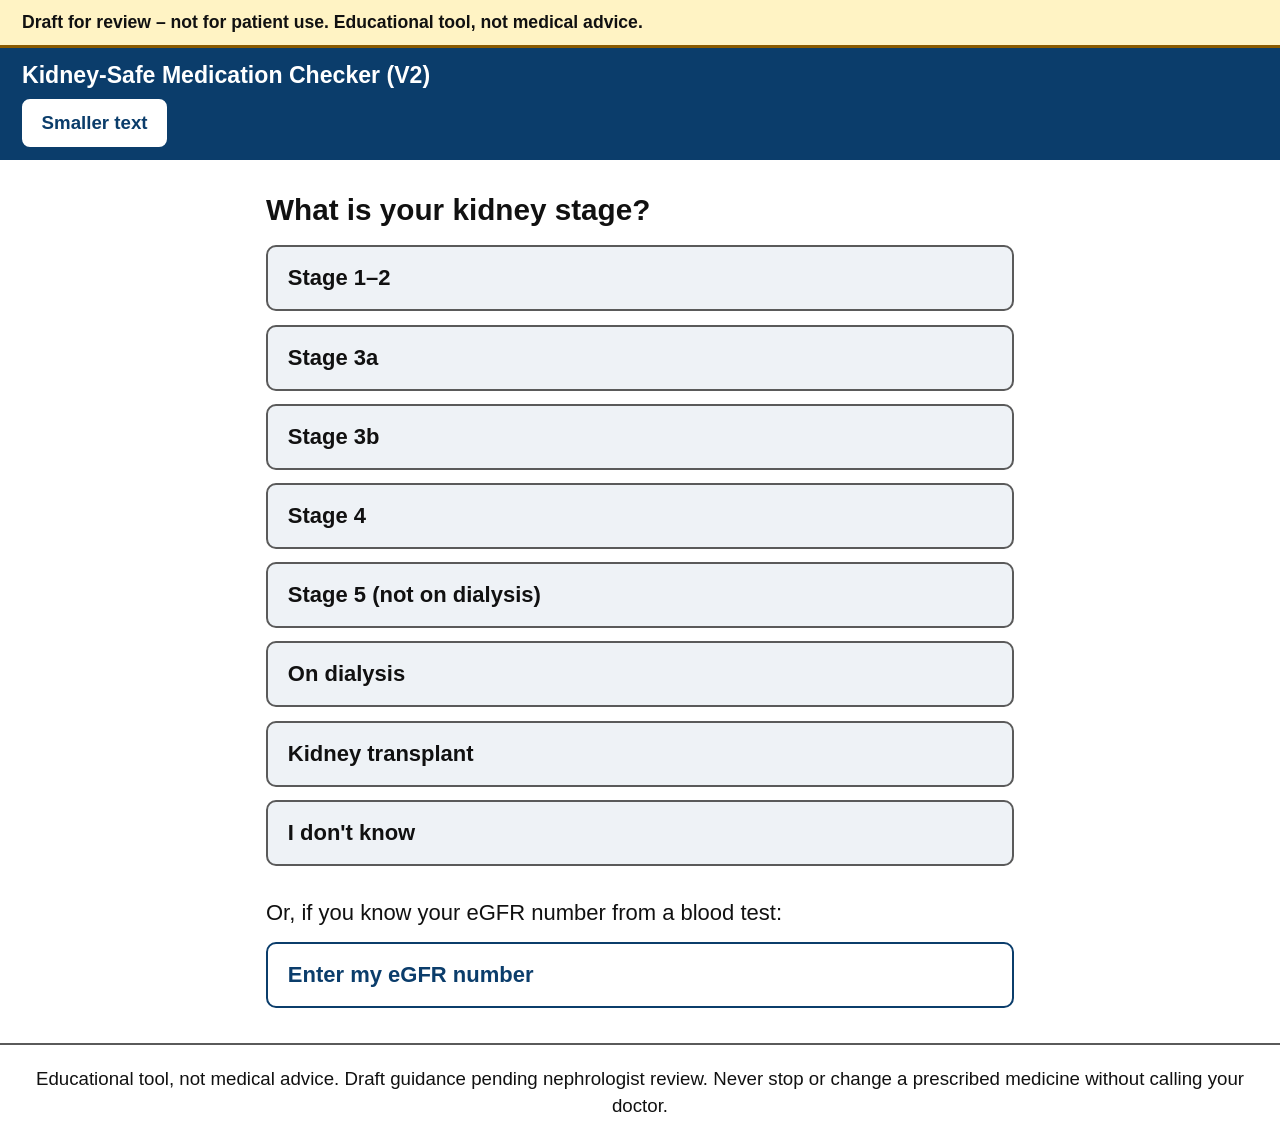
<file: index.html>
<!doctype html>
<html lang="en">
<head>
  <meta charset="utf-8">
  <meta name="robots" content="noindex">
  <meta name="viewport" content="width=device-width, initial-scale=1">
  <title>Kidney-Safe Medication Checker (V2)</title>
  <link rel="icon" href="data:,">
  <link rel="stylesheet" href="css/style.css?v=20e5b8c4e2">
</head>
<body>
  <div class="draft-banner" role="note">Draft for review – not for patient use. Educational tool, not medical advice.</div>
  <header class="site-header">
    <h1>Kidney-Safe Medication Checker (V2)</h1>
    <button type="button" id="text-size" class="text-size no-print">Smaller text</button>
  </header>
  <main id="app"><p>Loading…</p></main>
  <footer class="site-footer">Educational tool, not medical advice. Draft guidance pending nephrologist review. Never stop or change a prescribed medicine without calling your doctor.</footer>
  <script>
    // If the page can't finish starting (an old copy kept by the browser, a blocked file, a script error),
    // say so instead of showing "Loading…" forever.
    (function () {
      function stuck() {
        var main = document.getElementById("app");
        if (!main || main.getAttribute("data-loaded") === "yes") return;
        main.innerHTML = '<p class="error">Sorry, this page did not finish loading. Please press Reload. ' +
          'If it still does not work, ask the person who gave you this link.</p>';
      }
      window.addEventListener("error", function () { setTimeout(stuck, 300); }, true);
      setTimeout(stuck, 10000);
    })();
  </script>
  <script src="js/text.js?v=b667a2ba8d"></script>
  <script src="js/engine.js?v=18e0c38dc8"></script>
  <script src="js/app.js?v=7245a34c20"></script>
</body>
</html>
</file>
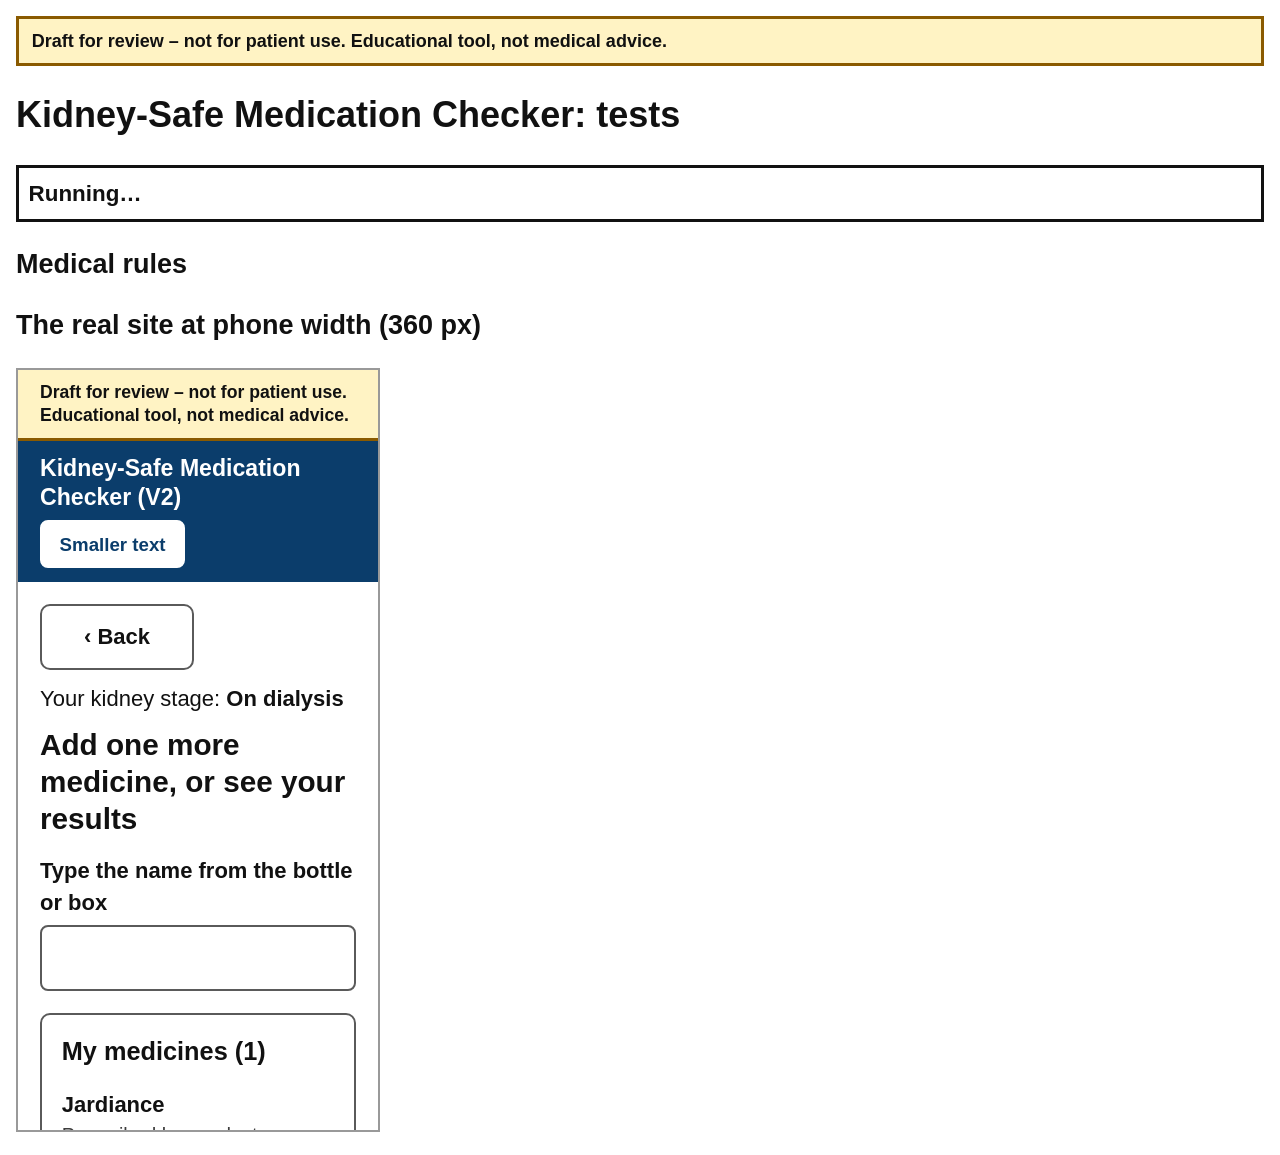
<file: tests.html>
<!doctype html>
<html lang="en">
<head>
  <meta charset="utf-8">
  <meta name="robots" content="noindex">
  <meta name="viewport" content="width=device-width, initial-scale=1">
  <title>Checker tests</title>
  <style>
    body { font: 18px/1.4 -apple-system, Helvetica, Arial, sans-serif; margin: 1rem; color: #111; }
    #summary { font-size: 1.4rem; font-weight: 700; padding: .6rem; border: 3px solid; }
    .pass { color: #0a5c33; } .fail { color: #9b0f1c; font-weight: 700; }
    li { margin: .35rem 0; }
    h2 { margin-top: 1.5rem; }
    .draft-banner { background: #fff3c4; color: #111; border: 3px solid #8a5a00; padding: .6rem .8rem; font-weight: 700; margin: 0 0 1rem; }
    iframe { width: 360px; height: 760px; border: 2px solid #999; }
  </style>
</head>
<body>
  <div class="draft-banner" role="note">Draft for review – not for patient use. Educational tool, not medical advice.</div>
  <h1>Kidney-Safe Medication Checker: tests</h1>
  <div id="summary">Running…</div>
  <h2>Medical rules</h2>
  <ul id="list"></ul>
  <h2>The real site at phone width (360 px)</h2>
  <ul id="ui-list"></ul>
  <div id="ui-area"></div>
  <script src="js/text.js?v=b667a2ba8d"></script>
  <script src="js/engine.js?v=18e0c38dc8"></script>
  <script>
  var T = window.KMC_TEXT;
  function expect(actual, wanted) {
    return actual === wanted ? null : 'got "' + actual + '", wanted "' + wanted + '"';
  }
  function all() {
    return Array.prototype.slice.call(arguments).filter(Boolean)[0] || null;
  }
  fetch("data/table.json", { cache: "no-cache" }).then(function (r) { return r.json(); }).then(function (table) {
    var LABEL = { avoid: "Not recommended", ask: "Consult your doctor", ok: "No change needed",
                  dose: "Dose may need adjusting – check with your clinician", na: "This cannot be assessed" };
    var SAFETY = "do not stop or change it on your own";
    var ALL_STAGES = ["G1-2", "G3a", "G3b", "G4", "G5", "Dialysis"];
    var results = [];

    function ctx(stage, egfr, unknown) {
      return { stage: stage, egfr: egfr === undefined ? null : egfr, egfrUnknown: !!unknown };
    }
    // Finds medicines through the real search, the way a patient would.
    function add(query, source, answer) {
      var hit = Engine.search(table, query)[0] || Engine.typedItem(query);
      return Object.assign({}, hit, { source: source, answer: answer });
    }
    function check(name, fn) {
      var problem;
      try { problem = fn(); } catch (e) { problem = "crashed: " + e.message; }
      results.push({ name: name, problem: problem });
    }
    function alertIds(items) {
      return Engine.doubleUps(table, items).map(function (a) { return a.id; }).join(",");
    }
    function headline(query, source, c, answer) {
      return Engine.evaluate(table, c, add(query, source, answer)).headline;
    }
    function codeAt(query, source, stage, answer) {
      return Engine.evaluate(table, ctx(stage), add(query, source, answer)).code;
    }
    // Checks results for every stage in order: 1–2, 3a, 3b, 4, 5, Dialysis.
    function stagesAre(query, source, wanted, answer) {
      var got = ALL_STAGES.map(function (s) { return codeAt(query, source, s, answer); }).join(" ");
      return expect(got, wanted.join(" "));
    }
    function headingOf(items, id) {
      var alert = Engine.doubleUps(table, items).filter(function (a) { return a.id === id; })[0];
      return alert ? alert.heading : "(no alert)";
    }
    function suggestions(text) {
      return Engine.suggest(table, text).map(function (s) { return s.title; });
    }
    function titles(text) {
      return Engine.search(table, text).map(function (h) { return h.title; });
    }

    /* The cases from the project brief (V0), updated where Dr. Pramod changed a rule */
    check("Ibuprofen, bought myself, stage 3b → Not recommended", function () {
      var r = Engine.evaluate(table, ctx("G3b"), add("Ibuprofen", "bought"));
      return all(expect(r.headline, LABEL.avoid), r.safety && "should not show the prescribed message");
    });
    check("Ibuprofen, prescribed, stage 3b → Dose check + prescribed safety message", function () {
      var r = Engine.evaluate(table, ctx("G3b"), add("Ibuprofen", "prescribed"));
      return all(expect(r.headline, LABEL.dose), (r.safety || "").indexOf(SAFETY) < 0 && "safety message missing");
    });
    check("CHANGED (plain language): Advil PM, bought myself, stage 3a → Consult doctor + alert “It has ibuprofen”", function () {
      var r = Engine.evaluate(table, ctx("G3a"), add("Advil PM", "bought"));
      return all(expect(r.headline, LABEL.ask), (r.alert || "").indexOf("It has ibuprofen") < 0 && "alert missing");
    });
    check("Advil + Aleve PM together → double-up NSAID alert", function () {
      return expect(alertIds([add("Advil", "bought"), add("Aleve PM", "bought")]), "D01");
    });
    check("Metformin, prescribed, stage 4 → Not recommended", function () {
      return expect(headline("Metformin", "prescribed", ctx("G4")), LABEL.avoid);
    });
    check("SGLT2 inhibitor, stage 4, eGFR 28 → No change", function () {
      return expect(headline("SGLT2", "prescribed", ctx("G4", 28)), LABEL.ok);
    });
    check("CHANGED (v1): SGLT2 inhibitor, stage 4, eGFR 20 → Consult doctor (was Not recommended)", function () {
      return expect(headline("SGLT2", "prescribed", ctx("G4", 20)), LABEL.ask);
    });
    check("SGLT2 inhibitor, stage 4, eGFR unknown → Consult doctor", function () {
      return expect(headline("SGLT2", "prescribed", ctx("G4", null, true)), LABEL.ask);
    });
    check("CHANGED (v2): Every medicine and product except trimethoprim-sulfamethoxazole, Kidney transplant → This cannot be assessed", function () {
      var names = table.families.map(function (f) { return f.label; }).filter(function (n) { return n !== "Trimethoprim-sulfamethoxazole"; })
        .concat(table.combinations.map(function (c) { return c.product; }));
      var bad = names.filter(function (n) {
        return ["prescribed", "bought"].some(function (s) {
          return ["yes", "no", "unsure"].some(function (answer) {
            return Engine.evaluate(table, ctx("Transplant"), add(n, s, answer)).headline.indexOf(LABEL.na) !== 0;
          });
        });
      });
      return bad.length ? "wrong for: " + bad.join(", ") : null;
    });
    check("“Zzzmadeup” → This cannot be assessed, not on our list", function () {
      var r = Engine.evaluate(table, ctx("G3a"), add("Zzzmadeup", "bought"));
      return all(expect(r.headline, LABEL.na), expect(r.notes[0], "Not on our list yet. Ask your pharmacist or doctor."));
    });

    /* Extra checks for easy-to-miss rules */
    check("eGFR number sets the stage at each boundary", function () {
      var pairs = [[60, "G1-2"], [59.5, "G3a"], [45, "G3a"], [44, "G3b"], [30, "G3b"], [29, "G4"], [15, "G4"], [14, "G5"]];
      var bad = pairs.filter(function (p) { return Engine.stageFromEgfr(p[0]) !== p[1]; });
      return bad.length ? "wrong for eGFR " + bad.map(function (p) { return p[0]; }).join(", ") : null;
    });
    check("CHANGED (v1): SGLT2 at exactly eGFR 25 → No change; 24.9 → Consult doctor", function () {
      return all(expect(headline("SGLT2", "prescribed", ctx("G4", 25)), LABEL.ok),
                 expect(headline("SGLT2", "prescribed", ctx("G4", 24.9)), LABEL.ask));
    });
    check("eGFR follow-up appears only when a result depends on it", function () {
      var m = [add("Jardiance", "prescribed")];
      var o = [add("Metformin", "prescribed")];
      if (!Engine.needsEgfr(table, ctx("G4"), m)) return "should ask at stage 4";
      if (Engine.needsEgfr(table, ctx("G4", 28), m)) return "should not ask when eGFR is known";
      if (Engine.needsEgfr(table, ctx("G4", null, true), m)) return "should not ask after I don't know";
      if (Engine.needsEgfr(table, ctx("G3a"), m)) return "should not ask at stage 3a for SGLT2";
      if (Engine.needsEgfr(table, ctx("G4"), o)) return "should not ask for metformin";
      return null;
    });
    check("“Thinking about taking it” uses the store-bought row", function () {
      return expect(headline("Ibuprofen", "considering", ctx("G3b")), LABEL.avoid);
    });
    check("Prescribed-only medicine bought by the patient still gets its row, no safety message", function () {
      var r = Engine.evaluate(table, ctx("G3a"), add("Gabapentin", "bought"));
      return all(expect(r.headline, LABEL.dose), r.safety && "should not show the prescribed message");
    });
    check("CHANGED (v2): Low-dose aspirin: doctor recommended → No change; self-started → now also No change (was Consult doctor)", function () {
      return all(expect(headline("Baby aspirin", "prescribed", ctx("G4")), LABEL.ok),
                 expect(headline("Baby aspirin", "bought", ctx("G4")), LABEL.ok));
    });
    check("High-dose aspirin marked prescribed does NOT fall through to the low-dose rule", function () {
      return expect(headline("Aspirin – high dose", "prescribed", ctx("G4")), LABEL.avoid);
    });
    check("CHANGED (v1): Vitamin D prescribed → No change; bought at stage 3b → Consult doctor (was Not recommended)", function () {
      return all(expect(headline("Vitamin D", "prescribed", ctx("G3b")), LABEL.ok),
                 expect(headline("Vitamin D", "bought", ctx("G3b")), LABEL.ask));
    });
    check("CHANGED (v1): Stage unknown uses its column: ibuprofen Consult; acetaminophen No change; meperidine now Consult", function () {
      return all(expect(headline("Ibuprofen", "bought", ctx("Unknown")), LABEL.ask),
                 expect(headline("Acetaminophen", "bought", ctx("Unknown")), LABEL.ok),
                 expect(headline("Meperidine", "prescribed", ctx("Unknown")), LABEL.ask));
    });
    check("Excedrin at 3a: strictest ingredient wins, acetaminophen's “safest” note is not shown", function () {
      var r = Engine.evaluate(table, ctx("G3a"), add("Excedrin", "bought"));
      return all(expect(r.item.title, "Excedrin Extra Strength"), expect(r.headline, LABEL.ask),
                 r.notes.join(" ").indexOf("safest") >= 0 && "misleading note shown");
    });
    check("CHANGED (v1): Advil Cold & Sinus at 3b → Not recommended, with only the ibuprofen note (pseudoephedrine is now Consult doctor there)", function () {
      var r = Engine.evaluate(table, ctx("G3b"), add("Advil Cold & Sinus", "bought"));
      return all(expect(r.headline, LABEL.avoid), r.notes.length !== 1 && "expected 1 note, got " + r.notes.length,
                 /Ibuprofen/.test(r.notes[0]) ? null : "wrong note");
    });
    check("A product whose ingredients tie shows every ingredient's note (Advil Dual Action, kidney transplant)", function () {
      return expect(Engine.evaluate(table, ctx("Transplant"), add("Advil Dual Action", "bought")).notes.length, 2);
    });
    check("Tylenol + Percocet → double-up acetaminophen alert", function () {
      return expect(alertIds([add("Tylenol", "bought"), add("Percocet", "prescribed")]), "D02");
    });
    check("Oxycodone without the Percocet name does not count as acetaminophen", function () {
      return expect(alertIds([add("Tylenol", "bought"), add("Oxycodone", "prescribed")]), "");
    });
    check("Advil Dual Action + Excedrin → both alerts", function () {
      return expect(alertIds([add("Advil Dual Action", "bought"), add("Excedrin", "bought")]), "D01,D02");
    });
    check("One NSAID alone → no double-up alert", function () {
      return expect(alertIds([add("Advil", "bought")]), "");
    });
    check("Prescribed low-dose aspirin + one NSAID counts (workbook: “Currently it does”)", function () {
      return expect(alertIds([add("Baby aspirin", "prescribed"), add("Advil", "bought")]), "D01");
    });
    check("“Acacin” finds Anacin (Decision 2)", function () {
      return expect(add("Acacin", "bought").title, "Anacin");
    });
    check("CHANGED (v1): “multivitamin” now finds the three vitamin supplement rows, none called high dose", function () {
      var found = titles("multivitamin").length;
      var bad = Engine.search(table, "multivitamin").filter(function (h) { return /high dose/i.test(h.title + h.detail); });
      return all(expect(found, 3), bad.length && "a result still says high dose");
    });
    check("Paired rows show as one search result", function () {
      var hits = Engine.search(table, "ibuprofen").filter(function (h) { return h.kind === "med"; });
      return expect(hits.length, 1);
    });
    check("Prescribed medicine that cannot be assessed still shows the safety message", function () {
      var r = Engine.evaluate(table, ctx("G3a"), add("Zzzmadeup", "prescribed"));
      return (r.safety || "").indexOf(SAFETY) < 0 ? "safety message missing" : null;
    });
    check("Prescribed medicine with No change has no safety message", function () {
      return Engine.evaluate(table, ctx("G3a"), add("Acetaminophen", "prescribed")).safety ? "should be none" : null;
    });
    check("Every row gives a real result at every stage for every answer", function () {
      var ctxs = ["G1-2", "G3a", "G3b", "G4", "G5", "Dialysis", "Transplant", "Unknown"];
      var problems = 0;
      table.families.forEach(function (f) {
        ctxs.forEach(function (s) {
          ["prescribed", "bought", "considering"].forEach(function (src) {
            var r = Engine.evaluate(table, ctx(s), { kind: "med", key: f.key, title: f.label, aliasContains: [], source: src });
            if (!r.headline || r.code === "EGFR") problems++;
          });
        });
      });
      table.combinations.forEach(function (c) {
        ctxs.forEach(function (s) {
          var r = Engine.evaluate(table, ctx(s), { kind: "combo", key: c.id, title: c.product, aliasContains: [], source: "bought" });
          if (!r.headline || r.code === "EGFR") problems++;
        });
      });
      return problems ? problems + " combinations had no result" : null;
    });

    /* Dose field, double-up headings, misspellings (earlier fixes) */
    check("Dose field has the new label", function () {
      return expect(Engine.DOSE_LABEL, "Dose (optional – shown on your printout for your doctor; it does not change the result)");
    });
    check("Dose and its unit stay exactly as typed", function () {
      var item = Object.assign(add("Ibuprofen", "bought"), { dose: "200 MG twice a day" });
      return expect(Engine.evaluate(table, ctx("G3b"), item).item.dose, "200 MG twice a day");
    });
    check("Dose does not change the result", function () {
      var plain = Engine.evaluate(table, ctx("G3a"), add("Ibuprofen", "bought"));
      var dosed = Engine.evaluate(table, ctx("G3a"), Object.assign(add("Ibuprofen", "bought"), { dose: "9999 mg" }));
      return expect(dosed.code, plain.code);
    });
    check("Heading: Advil PM + Aleve: both contain an NSAID", function () {
      return expect(headingOf([add("Advil PM", "bought"), add("Aleve", "bought")], "D01"), "Advil PM + Aleve: both contain an NSAID");
    });
    check("Heading: Tylenol + Percocet: both contain acetaminophen", function () {
      return expect(headingOf([add("Tylenol", "bought"), add("Percocet", "prescribed")], "D02"), "Tylenol + Percocet: both contain acetaminophen");
    });
    check("Heading names aspirin when aspirin is all they share", function () {
      return expect(headingOf([add("Anacin", "bought"), add("BC Powder", "bought")], "D01"), "Anacin + BC Powder: both contain aspirin");
    });
    check("Heading for an NSAID plus aspirin uses the full wording", function () {
      return expect(headingOf([add("Advil", "bought"), add("Baby aspirin", "prescribed")], "D01"), "Advil + Baby aspirin: both contain an NSAID or aspirin");
    });
    check("Heading says “all” for three items", function () {
      return expect(headingOf([add("Advil", "bought"), add("Aleve", "bought"), add("Meloxicam", "prescribed")], "D01"), "Advil + Aleve + Meloxicam: all contain an NSAID");
    });
    check("Heading leaves out items that did not trigger the alert", function () {
      return expect(headingOf([add("Advil", "bought"), add("Metformin", "prescribed"), add("Aleve", "bought")], "D01"), "Advil + Aleve: both contain an NSAID");
    });
    check("Products in both alerts get the right heading for each", function () {
      var items = [add("Advil Dual Action", "bought"), add("Excedrin", "bought")];
      return all(expect(headingOf(items, "D01"), "Advil Dual Action + Excedrin Extra Strength: both contain an NSAID or aspirin"),
                 expect(headingOf(items, "D02"), "Advil Dual Action + Excedrin Extra Strength: both contain acetaminophen"));
    });
    check("“Ibuprophen” suggests Ibuprofen", function () {
      return expect(suggestions("Ibuprophen")[0], "Ibuprofen");
    });
    check("Other common misspellings find the right medicine", function () {
      var cases = [["Tylanol", "Tylenol"], ["acetominophen", "Acetaminophen"], ["metforman", "Metformin"],
                   ["gabapenten", "Gabapentin"], ["Advil PN", "Advil PM"], ["exedrin", "Excedrin Extra Strength"]];
      var bad = cases.filter(function (c) { return suggestions(c[0]).indexOf(c[1]) < 0; });
      return bad.length ? "missed: " + bad.map(function (c) { return c[0] + " → " + suggestions(c[0]); }).join("; ") : null;
    });
    check("“Asprin” offers both aspirin rules so the patient chooses", function () {
      var s = suggestions("Asprin");
      return s.length === 2 ? null : "got: " + s.join(", ");
    });
    check("Never more than 3 suggestions", function () {
      var over = ["vitamen", "tylanol", "asprin", "magnesum", "advill pm"].filter(function (t) { return suggestions(t).length > 3; });
      return over.length ? "too many for: " + over.join(", ") : null;
    });
    check("A misspelling is never auto-substituted", function () {
      var r = Engine.evaluate(table, ctx("G3b"), add("Ibuprophen", "bought"));
      return all(Engine.search(table, "Ibuprophen").length && "search should find nothing",
                 Engine.exactMatch(table, "Ibuprophen") && "exactMatch should find nothing",
                 expect(r.code, "NA"));
    });
    check("Declining keeps the “cannot be assessed” result", function () {
      var r = Engine.evaluate(table, ctx("G3b"), Object.assign(Engine.typedItem("Ibuprophen"), { source: "bought" }));
      return all(expect(r.headline, LABEL.na), expect(r.notes[0], "Not on our list yet. Ask your pharmacist or doctor."),
                 expect(r.item.title, "Ibuprophen"));
    });
    check("Tapping a suggestion gives that medicine's real result", function () {
      var item = Object.assign({}, Engine.suggest(table, "Ibuprophen")[0], { source: "bought" });
      return expect(Engine.evaluate(table, ctx("G3b"), item).headline, LABEL.avoid);
    });
    check("A tapped suggestion still counts toward double-up alerts", function () {
      var percocet = Object.assign({}, Engine.suggest(table, "Percoset")[0], { source: "prescribed" });
      return expect(alertIds([add("Tylenol", "bought"), percocet]), "D02");
    });
    check("Correct names and partial typing get no suggestions", function () {
      var extra = ["Ibuprofen", "Advil PM", "Ibupr", "metf"].filter(function (t) { return suggestions(t).length; });
      return extra.length ? "suggested for: " + extra.join(", ") : null;
    });
    check("Nonsense, very short text and “multivitamin” get no suggestions", function () {
      var extra = ["Zzzmadeup", "xq", "abc", "multivitamin"].filter(function (t) { return suggestions(t).length; });
      return extra.length ? "suggested for: " + extra.map(function (t) { return t + " → " + suggestions(t); }).join("; ") : null;
    });
    check("Real medicines that sound similar are not suggested", function () {
      var extra = ["Detrol", "Celexa", "Trazodone", "Cerebyx", "Clonidine", "Fluoxetine"].filter(function (t) { return suggestions(t).length; });
      return extra.length ? "suggested for: " + extra.map(function (t) { return t + " → " + suggestions(t); }).join("; ") : null;
    });

    /* v1: Dr. Pramod's review decisions, Nov 2026 */
    check("v1 M07 Diclofenac gel → No change at every stage (and stage unknown)", function () {
      return all(stagesAre("Diclofenac gel", "bought", ["OK", "OK", "OK", "OK", "OK", "OK"]),
                 expect(codeAt("Diclofenac gel", "bought", "Unknown"), "OK"));
    });
    check("v1 M17 Pseudoephedrine → No change at 1–3a, Consult doctor at 3b and below", function () {
      return stagesAre("Pseudoephedrine", "bought", ["OK", "OK", "ASK", "ASK", "ASK", "ASK"]);
    });
    check("CHANGED (plain language): v1 M17 Pseudoephedrine note keeps Dr. Pramod's meaning in simpler words", function () {
      return expect(Engine.evaluate(table, ctx("G3b"), add("Pseudoephedrine", "bought")).notes[0],
        "Usually fine with mild kidney disease. If your kidneys work less well, high doses taken for a long time can cause confusion. Some Sudafed products (Sudafed PE) have phenylephrine, which can raise blood pressure. Ask your doctor first if you have high blood pressure.");
    });
    check("v1 NEW Phenylephrine: “Sudafed PE” finds it, same stages as pseudoephedrine, blood pressure warning", function () {
      var r = Engine.evaluate(table, ctx("G3b"), add("Sudafed PE", "bought"));
      return all(expect(r.checkedAs, "Phenylephrine"), stagesAre("Sudafed PE", "bought", ["OK", "OK", "ASK", "ASK", "ASK", "ASK"]),
                 /blood pressure/.test(r.notes.join(" ")) ? null : "no blood pressure warning");
    });
    check("v1 “Sudafed” lists both pseudoephedrine and phenylephrine", function () {
      var t = Engine.search(table, "Sudafed").map(function (h) { return h.detail; }).join(" | ");
      return /Pseudoephedrine/.test(t) && /Phenylephrine/.test(t) ? null : "got: " + t;
    });
    check("v1 Vitamins renamed to “Vitamin C/D/A supplements”", function () {
      var names = ["M18", "M19", "M21"].map(function (id) { return table.medicines[id].name; }).join(" | ");
      return expect(names, "Vitamin C supplements | Vitamin D supplements (not prescribed) | Vitamin A supplements");
    });
    check("v1 Vitamin C, D (not prescribed), A → No change at 1–3a, Consult doctor at 3b and below", function () {
      return all(stagesAre("Vitamin C supplements", "bought", ["OK", "OK", "ASK", "ASK", "ASK", "ASK"]),
                 stagesAre("Vitamin D", "bought", ["OK", "OK", "ASK", "ASK", "ASK", "ASK"]),
                 stagesAre("Vitamin A supplements", "bought", ["OK", "OK", "ASK", "ASK", "ASK", "ASK"]));
    });
    check("CHANGED (v2): Vitamin A note: simplified note when No change (3a); Dr. Pramod's high-dose note when Consult doctor (3b)", function () {
      return all(expect(Engine.evaluate(table, ctx("G3a"), add("Vitamin A supplements", "bought")).notes[0],
        "A daily multivitamin is usually fine. If your kidneys are weak, ask your doctor before you take extra vitamin A. High doses can build up."),
                 expect(Engine.evaluate(table, ctx("G3b"), add("Vitamin A supplements", "bought")).notes[0],
        "High dose may be unsafe. Ask your doctor for dose guidance."));
    });
    check("v1 Prescribed vitamin D stays No change at every stage", function () {
      return stagesAre("Vitamin D", "prescribed", ["OK", "OK", "OK", "OK", "OK", "OK"]);
    });
    check("v1 M24 Oxycodone results unchanged: No change at 1–2, Dose check 3a through dialysis", function () {
      return stagesAre("Oxycodone", "prescribed", ["OK", "DOSE", "DOSE", "DOSE", "DOSE", "DOSE"]);
    });
    check("v1 M26 Meperidine and M27 Codeine → No change at 1–2, Not recommended 3a through dialysis", function () {
      return all(stagesAre("Meperidine", "prescribed", ["OK", "AVOID", "AVOID", "AVOID", "AVOID", "AVOID"]),
                 stagesAre("Codeine", "prescribed", ["OK", "AVOID", "AVOID", "AVOID", "AVOID", "AVOID"]));
    });
    check("v1 M29 Baclofen → No change 1–2, Dose check 3a–4, Not recommended 5 and dialysis", function () {
      return stagesAre("Baclofen", "prescribed", ["OK", "DOSE", "DOSE", "DOSE", "AVOID", "AVOID"]);
    });
    check("v1 M29 Baclofen source no longer claims “~CrCl 80”", function () {
      return /CrCl 80/.test(JSON.stringify(table.medicines.M29)) ? "still mentions CrCl 80" : null;
    });
    check("v1 M34 Nitrofurantoin at 3a: eGFR 50 → No change, 49 → Not recommended, don't know → Consult", function () {
      return all(expect(headline("Nitrofurantoin", "prescribed", ctx("G3a", 50)), LABEL.ok),
                 expect(headline("Nitrofurantoin", "prescribed", ctx("G3a", 49)), LABEL.avoid),
                 expect(headline("Nitrofurantoin", "prescribed", ctx("G3a", null, true)), LABEL.ask));
    });
    check("v1 M34 Nitrofurantoin: 1–2 No change, 3b through dialysis Not recommended, asks eGFR only at 3a", function () {
      var n = [add("Nitrofurantoin", "prescribed")];
      return all(expect(codeAt("Nitrofurantoin", "prescribed", "G1-2"), "OK"),
                 ["G3b", "G4", "G5", "Dialysis"].map(function (s) { return expect(codeAt("Nitrofurantoin", "prescribed", s), "AVOID"); })
                   .filter(Boolean)[0] || null,
                 Engine.needsEgfr(table, ctx("G3a"), n) ? null : "should ask at 3a",
                 Engine.needsEgfr(table, ctx("G3b"), n) ? "should not ask at 3b" : null);
    });
    check("v1 Decision 7: “On dialysis” never asks for eGFR (data and app)", function () {
      var dataBad = Object.keys(table.medicines).filter(function (id) { return table.medicines[id].stages.Dialysis === "EGFR"; });
      var everything = table.families.map(function (f) { return { kind: "med", key: f.key, title: f.label, source: "prescribed", aliasContains: [] }; });
      // Even if a future table marked dialysis "Needs eGFR", the app must still not ask.
      var trap = JSON.parse(JSON.stringify(table));
      Object.keys(trap.medicines).forEach(function (id) { trap.medicines[id].stages.Dialysis = "EGFR"; trap.medicines[id].egfr_followup = { threshold: 25, at_or_above: "OK", below: "ASK", unknown: "ASK" }; });
      return all(dataBad.length && "dialysis marked Needs eGFR for " + dataBad.join(","),
                 Engine.needsEgfr(table, ctx("Dialysis"), everything) && "asked on dialysis",
                 Engine.needsEgfr(trap, ctx("Dialysis"), everything) && "asked on dialysis when the table says Needs eGFR");
    });
    check("v1 M36 Metformin prescribed unchanged (3b Dose check, 4 Not recommended)", function () {
      return stagesAre("Metformin", "prescribed", ["OK", "OK", "DOSE", "AVOID", "AVOID", "AVOID"]);
    });
    check("v1 NEW Metformin, thinking about taking it → 1–3a No change, 3b Consult doctor, 4 and below Not recommended", function () {
      return all(stagesAre("Metformin", "considering", ["OK", "OK", "ASK", "AVOID", "AVOID", "AVOID"]),
                 stagesAre("Metformin", "bought", ["OK", "OK", "ASK", "AVOID", "AVOID", "AVOID"]));
    });
    check("CHANGED (plain language): v1 NEW Metformin not-prescribed note, and no prescribed safety message", function () {
      var r = Engine.evaluate(table, ctx("G3b"), add("Metformin", "considering"));
      return all(expect(r.notes[0], "Do not start metformin at this kidney stage unless your doctor says so."),
                 r.safety && "should not show the prescribed message");
    });
    check("v1 M38 SGLT2: 1–3b No change, 5 Consult doctor, dialysis Not recommended", function () {
      return all(expect(codeAt("Jardiance", "prescribed", "G1-2"), "OK"), expect(codeAt("Jardiance", "prescribed", "G3a"), "OK"),
                 expect(codeAt("Jardiance", "prescribed", "G3b"), "OK"), expect(codeAt("Jardiance", "prescribed", "G5"), "ASK"),
                 expect(codeAt("Jardiance", "prescribed", "Dialysis"), "AVOID"));
    });
    check("v1 NEW Acyclovir: typing “acyclovir” finds Acyclovir first and never Valacyclovir", function () {
      var t = titles("acyclovir");
      return all(expect(t[0], "Acyclovir"), t.indexOf("Valacyclovir") >= 0 && "Valacyclovir still offered: " + t.join(", "));
    });
    check("v1 “Zovirax” finds acyclovir; “valacyclovir” still finds valacyclovir", function () {
      return all(expect(Engine.evaluate(table, ctx("G3a"), add("Zovirax", "prescribed")).checkedAs, "Acyclovir"),
                 expect(titles("valacyclovir")[0], "Valacyclovir"));
    });
    check("v1 NEW Acyclovir: label cutoff on the cautious side → No change 1–3b, Dose check 4 through dialysis", function () {
      return stagesAre("Acyclovir", "prescribed", ["OK", "OK", "OK", "DOSE", "DOSE", "DOSE"]);
    });
    check("CHANGED (plain language): v1 C13 Alka-Seltzer asks the aspirin question", function () {
      return expect(Engine.questionFor(table, add("Alka-Seltzer / Alka-Seltzer Plus", "bought")),
                    "Look at the 'Active ingredients' box on the package. Does it list aspirin?");
    });
    check("v1 C13 answers: Yes → Consult doctor at every stage; No → No change; Not sure → Consult doctor", function () {
      var name = "Alka-Seltzer / Alka-Seltzer Plus";
      return all(stagesAre(name, "bought", ["ASK", "ASK", "ASK", "ASK", "ASK", "ASK"], "yes"),
                 stagesAre(name, "bought", ["OK", "OK", "OK", "OK", "OK", "OK"], "no"),
                 stagesAre(name, "bought", ["ASK", "ASK", "ASK", "ASK", "ASK", "ASK"], "unsure"));
    });
    check("v1 C13 “Yes” counts as aspirin for double-up alerts; “No” does not", function () {
      var name = "Alka-Seltzer / Alka-Seltzer Plus";
      return all(expect(alertIds([add(name, "bought", "yes"), add("Advil", "bought")]), "D01"),
                 expect(alertIds([add(name, "bought", "no"), add("Advil", "bought")]), ""));
    });
    check("v1 Specific Alka-Seltzer products are searchable and use their label ingredients", function () {
      var products = table.combinations.filter(function (c) { return /^A\d+$/.test(c.id); });
      var withAspirin = products.filter(function (c) { return c.contains.indexOf("aspirin") >= 0; })[0];
      var apapOnly = products.filter(function (c) { return c.contains.join() === "acetaminophen"; })[0];
      var a = Engine.evaluate(table, ctx("G4"), add(withAspirin.product, "bought"));
      var b = Engine.evaluate(table, ctx("G4"), add(apapOnly.product, "bought"));
      return all(products.length < 80 && "only " + products.length + " products",
                 expect(a.item.title, withAspirin.product), expect(a.code, "ASK"), expect(b.code, "OK"),
                 Engine.questionFor(table, add(withAspirin.product, "bought")) && "should not ask the question",
                 expect(alertIds([add(withAspirin.product, "bought"), add("Advil", "bought")]), "D01"),
                 expect(alertIds([add(apapOnly.product, "bought"), add("Tylenol", "bought")]), "D02"));
    });
    check("v1 C14 Bayer PM → Consult doctor at 1–2, Not recommended 3a through dialysis", function () {
      return stagesAre("Bayer PM", "bought", ["ASK", "AVOID", "AVOID", "AVOID", "AVOID", "AVOID"]);
    });
    check("CHANGED (plain language): v1 C14 Bayer PM alert mentions the older sleep medicine; still counts as aspirin", function () {
      var r = Engine.evaluate(table, ctx("G1-2"), add("Bayer PM", "bought"));
      return all(expect(r.alert, "It has aspirin. It also has an older sleep medicine (diphenhydramine). This can cause confusion or falls in older adults."),
                 expect(alertIds([add("Bayer PM", "bought"), add("Advil", "bought")]), "D01"));
    });
    check("CHANGED (plain language): v1 NEW C16 Excedrin Migraine: same rule as Excedrin Extra Strength, its own alert", function () {
      var r = Engine.evaluate(table, ctx("G3a"), add("Excedrin Migraine", "bought"));
      var same = ALL_STAGES.every(function (s) { return codeAt("Excedrin Migraine", "bought", s) === codeAt("Excedrin Extra Strength", "bought", s); });
      return all(expect(r.item.title, "Excedrin Migraine"), same ? null : "rules differ from Excedrin Extra Strength",
                 expect(r.alert, "It has aspirin and acetaminophen. Use with care."));
    });
    check("v1 C16 Excedrin Migraine counts for both double-up alerts", function () {
      return all(expect(alertIds([add("Excedrin Migraine", "bought"), add("Advil", "bought")]), "D01"),
                 expect(alertIds([add("Excedrin Migraine", "bought"), add("Tylenol", "bought")]), "D02"));
    });
    check("v1 BC MAX was not added", function () {
      return Engine.exactMatch(table, "BC MAX") ? "BC MAX is searchable" : null;
    });

    /* Follow-up fixes, Nov 11 */
    var ALKA = "Alka-Seltzer / Alka-Seltzer Plus";
    check("FOLLOW-UP Alka-Seltzer “Not sure” + Advil → NSAID/aspirin alert saying it “may contain aspirin”", function () {
      return expect(headingOf([add("Advil", "bought"), add(ALKA, "bought", "unsure")], "D01"),
        "Advil + Alka-Seltzer / Alka-Seltzer Plus: Advil contains an NSAID and Alka-Seltzer / Alka-Seltzer Plus may contain aspirin");
    });
    check("FOLLOW-UP Alka-Seltzer “Not sure” + Tylenol → acetaminophen alert saying it “may contain acetaminophen”", function () {
      return expect(headingOf([add("Tylenol", "bought"), add(ALKA, "bought", "unsure")], "D02"),
        "Tylenol + Alka-Seltzer / Alka-Seltzer Plus: Tylenol contains acetaminophen and Alka-Seltzer / Alka-Seltzer Plus may contain acetaminophen");
    });
    check("FOLLOW-UP Alka-Seltzer “Yes” counts as aspirin only; “No” counts as neither; “Not sure” alone is no alert", function () {
      return all(expect(alertIds([add("Tylenol", "bought"), add(ALKA, "bought", "yes")]), ""),
                 expect(alertIds([add("Tylenol", "bought"), add(ALKA, "bought", "no")]), ""),
                 expect(alertIds([add(ALKA, "bought", "unsure")]), ""),
                 expect(headingOf([add("Advil", "bought"), add(ALKA, "bought", "yes")], "D01"),
                        "Advil + Alka-Seltzer / Alka-Seltzer Plus: both contain an NSAID or aspirin"));
    });
    check("FOLLOW-UP Three items, one “Not sure”: heading lists each with commas", function () {
      return expect(headingOf([add("Advil", "bought"), add("Aleve", "bought"), add(ALKA, "bought", "unsure")], "D01"),
        "Advil + Aleve + Alka-Seltzer / Alka-Seltzer Plus: Advil contains an NSAID, Aleve contains an NSAID, and Alka-Seltzer / Alka-Seltzer Plus may contain aspirin");
    });
    check("FOLLOW-UP C01 and C02 apply both ibuprofen and phenylephrine rules; strictest wins at every stage", function () {
      var stages = ["G1-2", "G3a", "G3b", "G4", "G5", "Dialysis", "Unknown"];
      var order = ["AVOID", "ASK", "DOSE", "NA", "OK"];
      var bad = [];
      ["Advil Sinus Congestion & Pain", "Advil Allergy & Congestion Relief"].forEach(function (name) {
        stages.forEach(function (s) {
          var a = codeAt("Advil", "bought", s), b = codeAt("Sudafed PE", "bought", s);
          var wanted = order.indexOf(a) < order.indexOf(b) ? a : b;
          if (codeAt(name, "bought", s) !== wanted) bad.push(name + " " + s);
        });
        var combo = table.combinations.filter(function (c) { return c.product === name; })[0];
        if (combo.rules.join() !== "M01,M43") bad.push(name + " rules " + combo.rules.join());
      });
      return bad.length ? "wrong: " + bad.join(", ") : null;
    });
    check("FOLLOW-UP C01/C02 alert names phenylephrine and blood pressure; its note shows when it ties (stage unknown)", function () {
      var r = Engine.evaluate(table, ctx("Unknown"), add("Advil Sinus Congestion & Pain", "bought"));
      var c02 = Engine.evaluate(table, ctx("G3b"), add("Advil Allergy & Congestion Relief", "bought"));
      return all(expect(r.alert, "It has ibuprofen (an NSAID). It also has phenylephrine, which can raise blood pressure."),
                 expect(c02.alert, r.alert), expect(r.notes.length, 2),
                 /Phenylephrine/.test(r.notes.join(" ")) ? null : "phenylephrine note missing");
    });
    check("FOLLOW-UP SGLT2 patient note is the new wording", function () {
      return expect(Engine.evaluate(table, ctx("G4", 20), add("Jardiance", "prescribed")).notes[0],
        "These medicines protect the kidneys and heart for many people. With very low kidney function, ask your doctor whether you should keep taking it. They are not used on dialysis.");
    });
    check("FOLLOW-UP plain language: no product alert still starts with “Contains”", function () {
      var old = table.combinations.filter(function (c) { return /^Contains/.test(c.alert); }).map(function (c) { return c.id; });
      return old.length ? "old wording on " + old.join(", ") : null;
    });
    check("FOLLOW-UP plain language: result explanations", function () {
      return all(expect(table.categories.OK.explanation, "You do not need to change this medicine because of your kidneys."),
                 expect(table.categories.ASK.explanation, "This may be OK only in some cases. Ask your doctor before you take it."),
                 expect(table.categories.AVOID.explanation, "It is best not to take this medicine at your kidney level."),
                 expect(LABEL.avoid, table.categories.AVOID.headline));
    });
    check("FOLLOW-UP plain language: double-up alert texts", function () {
      return all(expect(table.alerts[0].text, "You listed more than one medicine that contains an NSAID or aspirin. Together they are more likely to harm your kidneys and cause bleeding. Ask your doctor or pharmacist first."),
                 expect(table.alerts[1].text, "You listed more than one medicine that contains acetaminophen. Too much acetaminophen can harm the liver. Ask your pharmacist how much is safe in all."));
    });
    check("CHANGED (v2): FOLLOW-UP plain language: sample notes; allopurinol 3a is now No change (Dr. Pramod sign-off)", function () {
      return all(expect(table.medicines.M40.note, "If your kidneys are weak, you will most likely start allopurinol at a low dose."),
                 expect(table.medicines.M13.note, "Weak kidneys can't get rid of extra magnesium well. Too much magnesium can make you weak and cause heart rhythm problems."),
                 stagesAre("Allopurinol", "prescribed", ["OK", "OK", "DOSE", "DOSE", "DOSE", "DOSE"]),
                 stagesAre("Magnesium hydroxide", "bought", ["ASK", "ASK", "AVOID", "AVOID", "AVOID", "AVOID"]));
    });
    check("FOLLOW-UP specific Alka-Seltzer product alerts use the new wording", function () {
      var old = table.combinations.filter(function (c) { return /^A\d+$/.test(c.id) && c.alert && !/^It has /.test(c.alert); });
      return old.length ? old.length + " still use old wording" : null;
    });

    /* v2: Dr. Pramod's final sign-off, Nov 13 2026 */
    var HIGH_DOSE = "High dose may be unsafe. Ask your doctor for dose guidance.";
    function noteAt(query, source, stage) { return Engine.evaluate(table, ctx(stage), add(query, source)).notes.join(" | "); }
    check("v2 M10 Low-dose aspirin, self-started → No change at 1–2 through dialysis and stage unknown; transplant still can't assess", function () {
      return all(stagesAre("Baby aspirin", "bought", ["OK", "OK", "OK", "OK", "OK", "OK"]),
                 expect(codeAt("Baby aspirin", "bought", "Unknown"), "OK"), expect(codeAt("Baby aspirin", "bought", "Transplant"), "NA"));
    });
    check("v2 M10 Low-dose aspirin, self-started: new note", function () {
      return expect(noteAt("Baby aspirin", "bought", "G4"),
        "Low-dose aspirin (81 mg) is usually safe for the kidneys. It can raise the risk of bleeding, so tell your doctor you take it.");
    });
    check("v2 Vitamins C, D, A: the high-dose note shows whenever the result is Consult doctor (3b, 4, 5, dialysis, unknown)", function () {
      var bad = [];
      ["Vitamin C supplements", "Vitamin D", "Vitamin A supplements"].forEach(function (n) {
        ["G3b", "G4", "G5", "Dialysis", "Unknown"].forEach(function (s) { if (noteAt(n, "bought", s) !== HIGH_DOSE) bad.push(n + " " + s); });
      });
      return bad.length ? "wrong note for " + bad.join(", ") : null;
    });
    check("v2 Vitamins C, D, A: the current note stays when the result is No change (1–2, 3a) or can't assess", function () {
      var bad = [];
      [["Vitamin C supplements", "C"], ["Vitamin D", "D"], ["Vitamin A supplements", "A"]].forEach(function (v) {
        var keep = "A daily multivitamin is usually fine. If your kidneys are weak, ask your doctor before you take extra vitamin " + v[1] + ". High doses can build up.";
        ["G1-2", "G3a", "Transplant"].forEach(function (s) { if (noteAt(v[0], "bought", s) !== keep) bad.push(v[0] + " " + s); });
      });
      return bad.length ? "wrong note for " + bad.join(", ") : null;
    });
    check("v2 Prescribed vitamin D keeps No change and its own note", function () {
      return all(stagesAre("Vitamin D", "prescribed", ["OK", "OK", "OK", "OK", "OK", "OK"]),
                 expect(noteAt("Vitamin D", "prescribed", "G4"), "Take it the way your doctor prescribed."));
    });
    check("v2 M31 Bactrim: stage 5 and dialysis → Consult doctor; stage 4 still Dose check", function () {
      return stagesAre("Bactrim", "prescribed", ["OK", "OK", "OK", "DOSE", "ASK", "ASK"]);
    });
    check("v2 M31 Bactrim on kidney transplant → Consult your doctor (Dr. Pramod's exception to Decision 7), with the prescribed safety message", function () {
      var r = Engine.evaluate(table, ctx("Transplant"), add("Bactrim", "prescribed"));
      return all(expect(r.headline, LABEL.ask), (r.safety || "").indexOf(SAFETY) < 0 && "safety message missing");
    });
    check("v2 M32 Ciprofloxacin, M33 Levofloxacin, M40 Allopurinol: stage 3a → No change; 3b still Dose check", function () {
      return all(stagesAre("Ciprofloxacin", "prescribed", ["OK", "OK", "DOSE", "DOSE", "DOSE", "DOSE"]),
                 stagesAre("Levofloxacin", "prescribed", ["OK", "OK", "DOSE", "DOSE", "DOSE", "DOSE"]),
                 stagesAre("Allopurinol", "prescribed", ["OK", "OK", "DOSE", "DOSE", "DOSE", "DOSE"]));
    });
    check("v2 M42 Lithium → Dose check at every stage including dialysis and stage unknown", function () {
      return all(stagesAre("Lithium", "prescribed", ["DOSE", "DOSE", "DOSE", "DOSE", "DOSE", "DOSE"]),
                 expect(codeAt("Lithium", "prescribed", "Unknown"), "DOSE"),
                 expect(headline("Lithium", "prescribed", ctx("Dialysis")), LABEL.dose));
    });
    check("v2 NEW M46 Descovy: “Descovy”, “TAF” and “tenofovir alafenamide” all find it", function () {
      var name = "Emtricitabine / tenofovir alafenamide (TAF)";
      return all(expect(Engine.evaluate(table, ctx("G3a"), add("Descovy", "prescribed")).checkedAs, name),
                 expect(Engine.evaluate(table, ctx("G3a"), add("TAF", "prescribed")).checkedAs, name),
                 expect(Engine.evaluate(table, ctx("G3a"), add("tenofovir alafenamide", "prescribed")).checkedAs, name));
    });
    check("v2 Typing “tenofovir” shows both the TDF row (M39) and the TAF row (M46)", function () {
      var keys = Engine.search(table, "tenofovir").map(function (h) { return h.key; });
      var tdf = table.families.filter(function (f) { return f.rows.indexOf("M39") >= 0; })[0].key;
      var taf = table.families.filter(function (f) { return f.rows.indexOf("M46") >= 0; })[0].key;
      return keys.indexOf(tdf) >= 0 && keys.indexOf(taf) >= 0 ? null : "got: " + titles("tenofovir").join(", ");
    });
    check("v2 NEW M46 Descovy stages from its label: No change 1–3b, Not recommended 4 and 5, Dose check on dialysis", function () {
      return all(stagesAre("Descovy", "prescribed", ["OK", "OK", "OK", "AVOID", "AVOID", "DOSE"]),
                 expect(codeAt("Descovy", "prescribed", "Transplant"), "NA"), expect(codeAt("Descovy", "prescribed", "Unknown"), "ASK"));
    });
    check("v2 NEW M46 Descovy note says TAF is newer and easier on the kidneys than Truvada / TDF", function () {
      return expect(noteAt("Descovy", "prescribed", "G4"),
        "Descovy (TAF) is the newer form of tenofovir. It is easier on the kidneys than the older form (Truvada, also called TDF).");
    });
    check("v2 Truvada (M39) is unchanged", function () {
      return stagesAre("Truvada", "prescribed", ["OK", "ASK", "ASK", "AVOID", "AVOID", "AVOID"]);
    });

    runUiTests(table).then(function (uiResults) {
      report(results, uiResults);
    });
  }).catch(function (e) {
    document.getElementById("summary").textContent = "Could not run: " + e.message;
  });

  function report(results, uiResults) {
    function list(id, rows) {
      rows.forEach(function (r) {
        var li = document.createElement("li");
        li.className = r.problem ? "fail" : "pass";
        li.textContent = (r.problem ? "✗ FAIL: " : "✓ PASS: ") + r.name + (r.problem ? " (" + r.problem + ")" : "");
        document.getElementById(id).appendChild(li);
      });
    }
    list("list", results);
    list("ui-list", uiResults);
    var everything = results.concat(uiResults);
    var failed = everything.filter(function (r) { return r.problem; }).length;
    var summary = document.getElementById("summary");
    summary.className = failed ? "fail" : "pass";
    summary.textContent = failed
      ? failed + " of " + everything.length + " FAILED"
      : "All " + everything.length + " tests passed (" + results.length + " rules, " + uiResults.length + " on the real site)";
  }

  /* --- The real site in a phone-sized frame --- */
  async function runUiTests() {
    var KEY = "kidney-med-checker-v0";
    var out = [];
    var mine = null;
    try { mine = localStorage.getItem(KEY); localStorage.removeItem(KEY); } catch (e) { /* storage blocked */ }
    var frame = document.createElement("iframe");
    frame.title = "Site under test";
    document.getElementById("ui-area").appendChild(frame);

    var W = function () { return frame.contentWindow; };
    var D = function () { return W().document; };
    var text = function () { return D().getElementById("app").innerText; };
    var sleep = function (ms) { return new Promise(function (r) { setTimeout(r, ms); }); };
    async function waitFor(fn, ms) {
      for (var t = 0; t < (ms || 6000); t += 50) { try { if (fn()) return true; } catch (e) { /* not ready */ } await sleep(50); }
      throw new Error("timed out waiting");
    }
    async function load() {
      frame.src = "index.html?src=test&t=" + Date.now();
      await new Promise(function (r) { frame.onload = r; });
      await waitFor(function () { return D().getElementById("screen-title"); });
    }
    function buttons() { return Array.prototype.slice.call(D().querySelectorAll("button")); }
    async function click(label) {
      var b = buttons().filter(function (x) { return x.textContent.trim().replace(/^✓ /, "").indexOf(label) === 0 || x.getAttribute("aria-label") === label; })[0];
      if (!b) throw new Error("no button “" + label + "” on: " + text().slice(0, 90).replace(/\n/g, " "));
      b.click();
      await sleep(180);
    }
    async function type(id, value) {
      var input = D().getElementById(id);
      input.value = value;
      input.dispatchEvent(new (W().Event)("input", { bubbles: true }));
      await sleep(60);
    }
    async function pickResult(title) {
      var b = Array.prototype.slice.call(D().querySelectorAll(".result-option")).filter(function (x) {
        return !title || x.querySelector("strong").textContent === title;
      })[0];
      if (!b) throw new Error("no search result " + title);
      b.click();
      await sleep(180);
    }
    async function addMed(query, source, opts) {
      opts = opts || {};
      await type("search", query);
      await pickResult(opts.title);
      if (opts.answer) await click(opts.answer);
      await click(source);
      if (opts.dose) await type("dose", opts.dose);
      await click("Add to my list");
      await sleep(250);
    }
    async function back() { W().history.back(); await sleep(250); }
    function listCount() { return D().querySelectorAll(".my-list .list-row").length; }
    function saved() { try { return localStorage.getItem(KEY); } catch (e) { return "blocked"; } }
    function layoutProblem() {
      var wide = D().documentElement.scrollWidth > W().innerWidth;
      var small = buttons().filter(function (b) { return b.offsetParent && b.offsetHeight < 48; })
        .map(function (b) { return b.textContent.trim() + " " + b.offsetHeight + "px"; });
      return all(wide && "page scrolls sideways", small.length && "buttons under 48px: " + small.join(", "));
    }
    async function ui(name, fn) {
      var problem;
      try { problem = await fn(); } catch (e) { problem = "crashed: " + e.message; }
      out.push({ name: name, problem: problem || null });
    }

    try {
      await ui("CHANGED (v2): Stage screen at 360 px: big buttons, no sideways scroll, header now (V2), footer disclaimer", async function () {
        await load();
        return all(layoutProblem(), expect(D().querySelector("h1").textContent, "Kidney-Safe Medication Checker (V2)"),
                   expect(D().title, "Kidney-Safe Medication Checker (V2)"),
                   expect(D().querySelector("footer").textContent, "Educational tool, not medical advice. Draft guidance pending nephrologist review. Never stop or change a prescribed medicine without calling your doctor."));
      });
      await ui("Decision 7: “On dialysis” + Jardiance goes straight to results, no eGFR question", async function () {
        await load();
        await click("On dialysis");
        await addMed("Jardiance", "Prescribed by my doctor");
        await click("See my results");
        return all(text().indexOf("Your results") < 0 && "not on results", /most recent eGFR/.test(text()) && "asked for eGFR",
                   text().indexOf("Not recommended") < 0 && "dialysis result should be Not recommended");
      });
      await ui("eGFR entry screen tells dialysis patients they don't need an eGFR number", async function () {
        await load();
        await click("Enter my eGFR number");
        return text().indexOf(T.egfrDialysisNote) < 0 ? "dialysis note missing" : null;
      });
      await ui("Stage 4 + Jardiance asks the eGFR follow-up; 20 → Consult your doctor", async function () {
        await load();
        await click("Stage 4");
        await addMed("Jardiance", "Prescribed by my doctor");
        await click("See my results");
        var asked = text().indexOf(T.followupIntro) >= 0;
        await type("egfr-followup", "20");
        await click("Continue");
        return all(!asked && "follow-up not asked", text().indexOf("from your eGFR of 20") < 0 && "eGFR not shown",
                   text().indexOf("Consult your doctor") < 0 && "wrong result");
      });
      await ui("Alka-Seltzer asks the aspirin question (Yes / No / Not sure) and shows the answer in the list", async function () {
        await load();
        await click("Stage 3a");
        await type("search", "alka-seltzer");
        await pickResult("Alka-Seltzer / Alka-Seltzer Plus");
        var asked = text().indexOf("Look at the 'Active ingredients' box on the package. Does it list aspirin?") >= 0;
        var three = ["Yes", "No", "Not sure"].every(function (l) { return buttons().some(function (b) { return b.textContent.trim() === l; }); });
        await click("Yes");
        await click("Bought it myself");
        await click("Add to my list");
        await sleep(250);
        return all(!asked && "question not shown", !three && "answer buttons missing",
                   text().indexOf("The box lists aspirin") < 0 && "answer not shown in list", expect(listCount(), 1));
      });
      await ui("CHANGED (v2): Results page: results come before the “My medicines” list; “+ Add another medicine” is still the main button", async function () {
        await addMed("Advil", "Bought it myself");
        await click("See my results");
        var list = D().querySelector(".my-list"), card = D().querySelector(".card");
        var addButton = buttons().filter(function (b) { return b.textContent.trim() === T.addAnother && b.classList.contains("btn"); })[0];
        var firstPrimary = D().querySelector("button.btn.primary");
        return all(!list && "no list", list && card && !(card.compareDocumentPosition(list) & 4) && "results are not above the list",
                   expect(listCount(), 2), !addButton && "no add button", firstPrimary !== addButton && "add is not the main button",
                   D().querySelectorAll(".my-list button").length !== 4 && "each item needs Edit and Remove",
                   text().indexOf("Alka-Seltzer / Alka-Seltzer Plus + Advil: both contain an NSAID or aspirin") < 0 && "double-up alert missing");
      });
      await ui("“+ Add another medicine” returns to the medicines screen with the list intact; Back returns to results", async function () {
        await click(T.addAnother);
        var onMeds = !!D().getElementById("search") && text().indexOf(T.searchQuestionMore) >= 0;
        var count = listCount();
        await back();
        return all(!onMeds && "not on the medicines screen", expect(count, 2), text().indexOf("Your results") < 0 && "Back did not return to results");
      });
      await ui("“Change my kidney stage” keeps the list and shows the new stage", async function () {
        await click(T.changeStage);
        await click("Stage 3b");
        return all(text().indexOf("Your kidney stage: Stage 3b") < 0 && "stage not changed", expect(listCount(), 2),
                   text().indexOf("Your results") < 0 && "not back on results");
      });
      await ui("Edit an item: change Advil to prescribed with a dose; the result updates, the list keeps 2 items", async function () {
        await click("Edit Advil");
        var marked = buttons().some(function (b) { return b.textContent.trim() === "✓ Bought it myself"; });
        await click("Prescribed by my doctor");
        var saveLabel = buttons().some(function (b) { return b.textContent.trim() === "Save changes"; });
        await type("dose", "400 mg");
        await click("Save changes");
        await sleep(250);
        return all(!marked && "current answer not marked", !saveLabel && "no Save changes button", expect(listCount(), 2),
                   text().indexOf("Prescribed by my doctor · 400 mg") < 0 && "edit not saved",
                   text().indexOf("Dose may need adjusting") < 0 && "result did not update",
                   text().indexOf("Because your doctor prescribed this") < 0 && "safety message missing");
      });
      await ui("Edit the Alka-Seltzer answer to “No”: the aspirin double-up alert goes away", async function () {
        await click("Edit Alka-Seltzer / Alka-Seltzer Plus");
        await click("No");
        await click("Bought it myself");
        await click("Save changes");
        await sleep(250);
        return all(text().indexOf("both contain") >= 0 && "alert still shown", text().indexOf("The box does not list aspirin") < 0 && "answer not updated");
      });
      await ui("Remove an item from the results page", async function () {
        await click("Remove Advil");
        return expect(listCount(), 1);
      });
      await ui("“Clear my list and start over” is a small separate link; confirmation wording; No keeps the list", async function () {
        var link = D().querySelector(".danger-zone .link-button");
        var linkText = link && link.textContent;
        await click(T.clearLink);
        var question = text().indexOf(T.clearQuestion) >= 0, savedLine = text().indexOf(T.clearSavedLine) >= 0;
        var big = layoutProblem();
        await click(T.clearNo);
        return all(expect(linkText, "Clear my list and start over"), !question && "question missing",
                   savedLine && "saved line shown although nothing is saved", big, expect(listCount(), 1));
      });
      await ui("Yes on the confirmation erases the list and starts over", async function () {
        await click(T.clearLink);
        await click(T.clearYes);
        var onStage = text().indexOf(T.stageQuestion) >= 0;
        await click("Stage 1–2");
        return all(!onStage && "not on the stage screen", expect(listCount(), 0), text().indexOf(T.emptyList) < 0 && "empty list message missing");
      });
      await ui("Keep-on-phone checkbox: new wording, off by default; checking it saves the list", async function () {
        await load();
        await click("Stage 3b");
        await addMed("Tylenol", "Bought it myself");
        await addMed("Metformin", "Thinking about taking it");
        await click("See my results");
        var box = D().querySelector(".keep input[type=checkbox]");
        var label = D().querySelector(".keep label").textContent.trim();
        var off = !box.checked;
        box.click();
        await sleep(100);
        return all(expect(label, "Keep my list on this phone for next time"), text().indexOf(T.keepLine) < 0 && "plain line missing",
                   !off && "was checked by default", !saved() && "list not saved",
                   text().indexOf("Consult your doctor") < 0 && "metformin (thinking about it) should be Consult your doctor");
      });
      await ui("With the list kept, the clear confirmation also says the saved list will be erased", async function () {
        await click(T.clearLink);
        var has = text().indexOf(T.clearSavedLine) >= 0;
        await click(T.clearNo);
        return all(!has && "saved-list line missing", !saved() && "No should keep the saved list");
      });
      await ui("Coming back: “Welcome back. You have 2 medicines saved.” → “Check them again” shows results; Back shows the list", async function () {
        await load();
        var welcome = text().indexOf("Welcome back. You have 2 medicines saved.") >= 0;
        var bothButtons = buttons().some(function (b) { return b.textContent.trim() === T.welcomeAgain; }) &&
                          buttons().some(function (b) { return b.textContent.trim() === T.welcomeNew; });
        await click(T.welcomeAgain);
        var results = text().indexOf("Your results") >= 0 && listCount() === 2;
        await back();
        return all(!welcome && "welcome text wrong: " + text().slice(0, 80), !bothButtons && "welcome buttons missing",
                   !results && "results not shown", !D().getElementById("search") && "Back did not go to the medicines screen", expect(listCount(), 2));
      });
      await ui("Clearing with the list kept erases it from this phone", async function () {
        await click(T.seeResults);
        await click(T.clearLink);
        await click(T.clearYes);
        var gone = !saved();
        await load();
        return all(!gone && "still saved", text().indexOf("Welcome back") >= 0 && "welcome shown after clearing");
      });
      await ui("“Start a new list” on the welcome screen starts empty and erases the saved list", async function () {
        await click("Stage 4");
        await addMed("Lithium", "Prescribed by my doctor");
        await click("See my results");
        D().querySelector(".keep input[type=checkbox]").click();
        await sleep(100);
        await load();
        await click(T.welcomeNew);
        var onStage = text().indexOf(T.stageQuestion) >= 0;
        var gone = !saved();
        await load();
        return all(!onStage && "not on the stage screen", !gone && "saved list not erased", text().indexOf("Welcome back") >= 0 && "welcome shown again");
      });
      await ui("If the phone blocks saving, the checkbox unticks and says so; the checker still works", async function () {
        await load();
        Object.defineProperty(W(), "localStorage", { get: function () { throw new Error("blocked"); } });
        await click("Stage 3a");
        await addMed("Tylenol", "Bought it myself");
        await click("See my results");
        var box = D().querySelector(".keep input[type=checkbox]");
        box.click();
        await sleep(100);
        return all(box.checked && "still ticked", text().indexOf(T.keepBlocked) < 0 && "no message", text().indexOf("No change needed") < 0 && "results broken");
      });
      await ui("Typing “acyclovir” on the site lists Acyclovir and not Valacyclovir", async function () {
        await load();
        await click("Stage 3a");
        await type("search", "acyclovir");
        var names = Array.prototype.slice.call(D().querySelectorAll(".result-option strong")).map(function (s) { return s.textContent; });
        return all(expect(names[0], "Acyclovir"), names.indexOf("Valacyclovir") >= 0 && "Valacyclovir listed");
      });
      await ui("Typed text stays plain text; printout shows dose and the Alka-Seltzer answer; smaller text; layout at 360 px", async function () {
        await type("search", '<img src=x onerror="window.pwn=1">');
        await click("Not on the list?");   // CHANGED (plain language): was "Not listed?"
        await click("Thinking about taking it");
        await click("Add to my list");
        await sleep(250);
        await type("search", "alka-seltzer");
        await pickResult("Alka-Seltzer / Alka-Seltzer Plus");
        await click("Not sure");
        await click("Bought it myself");
        await type("dose", "2 tablets");
        await click("Add to my list");
        await sleep(250);
        await click("See my results");
        var resultsLayout = layoutProblem();
        await click(T.printButton);
        var summary = text();
        await back();
        await click("Smaller text");
        var size = W().getComputedStyle(D().documentElement).fontSize;
        return all(W().pwn && "typed HTML ran", D().querySelector("#app img") && "typed HTML became an image", resultsLayout,
                   summary.indexOf("Summary for my doctor") < 0 && "no summary",
                   summary.indexOf("Not sure if the box lists aspirin · 2 tablets") < 0 && "answer or dose missing on printout",
                   expect(size, "18px"));
      });
      await ui("FOLLOW-UP On the site: Advil + Alka-Seltzer “Not sure” shows the “may contain aspirin” alert", async function () {
        await load();
        await click("Stage 3a");
        await addMed("Advil", "Bought it myself");
        await type("search", "alka-seltzer");
        await pickResult("Alka-Seltzer / Alka-Seltzer Plus");
        await click("Not sure");
        await click("Bought it myself");
        await click("Add to my list");
        await sleep(250);
        await click("See my results");
        return text().indexOf("Advil contains an NSAID and Alka-Seltzer / Alka-Seltzer Plus may contain aspirin") < 0
          ? "heading missing" : layoutProblem();
      });
      await ui("CHANGED (newest first): Results page order at 360 px: heading, stage, small add link, newest card, alerts, older cards, list, add, change stage, print, keep box, clear link", async function () {
        var q = function (sel) { return D().querySelector(sel); };
        var mainAdd = buttons().filter(function (b) { return b.classList.contains("primary") && b.textContent.trim() === T.addAnother; })[0];
        var change = buttons().filter(function (b) { return b.textContent.trim() === T.changeStage; })[0];
        var print = buttons().filter(function (b) { return b.textContent.trim() === T.printButton; })[0];
        var cards = D().querySelectorAll(".card");
        var order = [["heading", q("#screen-title")], ["stage line", q(".stage-line")], ["small add link", q(".top-add")],
                     ["newest card", cards[0]], ["double-up alert", q(".alert")], ["older card", cards[1]], ["My medicines", q(".my-list")],
                     ["main add button", mainAdd], ["change stage", change], ["print", print], ["keep box", q(".keep")],
                     ["clear link", q(".danger-zone .link-button")]];
        var missing = order.filter(function (o) { return !o[1]; }).map(function (o) { return o[0]; });
        if (missing.length) return "missing: " + missing.join(", ");
        var wrong = [];
        for (var i = 1; i < order.length; i++) {
          if (!(order[i - 1][1].compareDocumentPosition(order[i][1]) & 4)) wrong.push(order[i - 1][0] + " should come before " + order[i][0]);
        }
        return all(wrong.length && wrong.join("; "), expect(q(".top-add").textContent, T.addAnother), layoutProblem(),
                   q(".danger-zone").nextElementSibling && "clear link is not at the very bottom");
      });
      await ui("v2 The small “+ Add another medicine” link opens the medicines screen with the list kept; results open scrolled to the top", async function () {
        D().querySelector(".top-add").click();
        await sleep(200);
        var onMeds = !!D().getElementById("search") && listCount() === 2;
        W().scrollTo(0, 3000);
        var scrolled = W().scrollY;
        await click(T.seeResults);
        return all(!onMeds && "link did not open the medicines screen with the list", scrolled === 0 && "page too short to test scrolling",
                   W().scrollY !== 0 && "results did not open at the top (scrollY " + W().scrollY + ")");
      });

      /* Newest first (requested by Dr. Pramod): the medicine just added is the top card, with a "Just added" tag;
         then the double-up alerts; then the other cards newest to oldest. The list and printout use the same order. */
      function cardTitles() {
        return Array.prototype.slice.call(D().querySelectorAll(".card h3")).map(function (e) { return e.textContent; }).join(" | ");
      }
      function listTitles() {
        return Array.prototype.slice.call(D().querySelectorAll(".my-list .list-name strong")).map(function (e) { return e.textContent; }).join(" | ");
      }
      function printTitles() {
        return Array.prototype.slice.call(D().querySelectorAll(".summary-row strong:first-child")).map(function (e) { return e.textContent; }).join(" | ");
      }
      function tags() {
        return Array.prototype.slice.call(D().querySelectorAll(".just-added"));
      }
      // Each element after the first .card, up to the next .card, must be an alert; then the remaining cards.
      function alertsRightAfterNewest() {
        var first = D().querySelector(".card"), next = first && first.nextElementSibling, alerts = 0;
        while (next && next.classList.contains("alert")) { alerts++; next = next.nextElementSibling; }
        if (!alerts) return "no alert right after the newest card";
        if (D().querySelectorAll(".alert").length !== alerts) return "an alert is not right after the newest card";
        return next && next.classList.contains("card") ? null : "older cards do not follow the alerts";
      }

      await ui("NEW Newest first: Advil, then Metformin, then Aleve → cards Aleve | Metformin | Advil; alert right after the newest card; “Just added” only on the top card; 360 px", async function () {
        await load();
        await click("Stage 3b");
        await addMed("Advil", "Bought it myself");
        await addMed("Metformin", "Prescribed by my doctor");
        await addMed("Aleve", "Bought it myself");
        var medsList = listTitles();
        await click(T.seeResults);
        var t = tags();
        return all(expect(cardTitles(), "Aleve | Metformin | Advil"), alertsRightAfterNewest(),
                   expect(t.length, 1), t[0] && t[0].closest(".card") !== D().querySelector(".card") && "tag is not on the top card",
                   t[0] && expect(t[0].textContent, "Just added"),
                   text().indexOf("Advil + Aleve: both contain an NSAID") < 0 && "alert wording changed",
                   expect(medsList, "Aleve | Metformin | Advil"), expect(listTitles(), "Aleve | Metformin | Advil"), layoutProblem());
      });
      await ui("NEW Newest first: the printout uses the same order (newest, alerts, the rest)", async function () {
        await click(T.printButton);
        var rows = D().querySelectorAll(".summary-row"), alert = D().querySelector(".alert");
        var between = rows[0] && alert && (rows[0].compareDocumentPosition(alert) & 4) && (alert.compareDocumentPosition(rows[1]) & 4);
        var titles = printTitles();
        await back();
        return all(expect(titles, "Aleve | Metformin | Advil"), !between && "alert is not between the newest row and the rest");
      });
      await ui("NEW Editing a medicine moves it to the top with the “Just added” tag; results and alert wording unchanged", async function () {
        await click("Edit Advil");
        await click("Bought it myself");
        await type("dose", "200 mg");
        await click("Save changes");
        await sleep(250);
        var t = tags(), top = D().querySelector(".card");
        return all(expect(cardTitles(), "Advil | Aleve | Metformin"), expect(listTitles(), "Advil | Aleve | Metformin"),
                   expect(t.length, 1), t[0] && t[0].closest(".card") !== top && "tag is not on the top card",
                   top.textContent.indexOf("Not recommended") < 0 && "Advil result changed", alertsRightAfterNewest(),
                   text().indexOf("Advil + Aleve: both contain an NSAID") < 0 && "alert wording changed", expect(listCount(), 3));
      });
      await ui("NEW Adding after an edit puts the new medicine on top; the edited one comes next", async function () {
        await click(T.addAnother);
        await addMed("Tylenol", "Bought it myself");
        await click(T.seeResults);
        return all(expect(cardTitles(), "Tylenol | Advil | Aleve | Metformin"), expect(listTitles(), "Tylenol | Advil | Aleve | Metformin"),
                   expect(tags().length, 1), alertsRightAfterNewest(), layoutProblem());
      });
      await ui("NEW One medicine: one card with the “Just added” tag, no alert, list of 1, printout works", async function () {
        await load();
        await click("Stage 4");
        await addMed("Lithium", "Prescribed by my doctor");
        await click(T.seeResults);
        var ok = all(expect(cardTitles(), "Lithium"), expect(tags().length, 1), D().querySelector(".alert") && "unexpected alert",
                     expect(listTitles(), "Lithium"), text().indexOf("Dose may need adjusting") < 0 && "result missing", layoutProblem());
        await click(T.printButton);
        var printed = printTitles();
        await back();
        return all(ok, expect(printed, "Lithium"));
      });
      await ui("NEW A list saved before this change (no “added” numbers) still loads, oldest-added shown last", async function () {
        await load();
        await click("Stage 3a");
        await addMed("Advil", "Bought it myself");
        await addMed("Aleve", "Bought it myself");
        await addMed("Tylenol", "Bought it myself");
        await click(T.seeResults);
        D().querySelector(".keep input[type=checkbox]").click();
        await sleep(100);
        var old = JSON.parse(saved());
        old.items.forEach(function (item) { delete item.addedAt; });   // the format saved before this change
        localStorage.setItem(KEY, JSON.stringify(old));
        await load();
        var welcome = text().indexOf("Welcome back. You have 3 medicines saved.") >= 0;
        await click(T.welcomeAgain);
        var order = cardTitles();
        await click("Edit Advil");
        await click("Bought it myself");
        await click("Save changes");
        await sleep(250);
        var afterEdit = cardTitles();
        localStorage.removeItem(KEY);
        return all(!welcome && "old list did not load", expect(order, "Tylenol | Aleve | Advil"),
                   expect(afterEdit, "Advil | Tylenol | Aleve"), alertsRightAfterNewest());
      });
    } finally {
      try { if (mine === null) localStorage.removeItem(KEY); else localStorage.setItem(KEY, mine); } catch (e) { /* blocked */ }
      frame.remove();
    }
    return out;
  }
  </script>
</body>
</html>
</file>
<file: css/style.css>
/* Sizes are in rem, so the "Smaller text" button resizes everything at once. */
:root {
  color-scheme: light;
  font-size: 22px;
  --ink: #111;
  --muted: #3d3d3d;
  --line: #5a5a5a;
  --brand: #0b3d6b;
}
:root.small-text { font-size: 18px; }

* { box-sizing: border-box; }
[hidden] { display: none !important; }

body {
  margin: 0;
  min-height: 100vh;
  display: flex;
  flex-direction: column;
  background: #fff;
  color: var(--ink);
  font-family: -apple-system, BlinkMacSystemFont, "Segoe UI", Roboto, Helvetica, Arial, sans-serif;
  line-height: 1.45;
  -webkit-text-size-adjust: 100%;
}

.draft-banner {
  background: #fff3c4;
  color: #111;
  border-bottom: 3px solid #8a5a00;
  padding: 0.5rem 1rem;
  font-size: 0.8rem;
  font-weight: 700;
  line-height: 1.3;
}

.site-header {
  background: var(--brand);
  color: #fff;
  padding: 0.6rem 1rem;
}
.site-header h1 { margin: 0 0 0.4rem; font-size: 1.05rem; line-height: 1.25; }
.text-size {
  min-height: 48px;
  padding: 0 0.8rem;
  font: inherit;
  font-size: 0.85rem;
  font-weight: 600;
  background: #fff;
  color: var(--brand);
  border: 2px solid #fff;
  border-radius: 8px;
}

main {
  flex: 1;
  width: 100%;
  max-width: 36rem;
  margin: 0 auto;
  padding: 1rem;
}
h2 { margin: 0.4rem 0 0.8rem; font-size: 1.35rem; line-height: 1.25; }
h2:focus { outline: none; }
h3 { margin: 1.2rem 0 0.4rem; font-size: 1.15rem; }
p { margin: 0.5rem 0; }

.site-footer {
  border-top: 2px solid var(--line);
  padding: 0.9rem 1rem;
  font-size: 0.85rem;
  text-align: center;
}

/* Buttons and fields */
.btn {
  display: block;
  width: 100%;
  min-height: 3rem;
  margin: 0.6rem 0;
  padding: 0.6rem 0.9rem;
  font: inherit;
  font-weight: 600;
  text-align: left;
  color: var(--ink);
  background: #eef2f6;
  border: 2px solid var(--line);
  border-radius: 10px;
  cursor: pointer;
}
.btn.primary { background: var(--brand); border-color: var(--brand); color: #fff; text-align: center; }
.btn.secondary { background: #fff; border-color: var(--brand); color: var(--brand); }
.btn.back { width: auto; min-width: 7rem; margin-top: 0; text-align: center; background: #fff; }
.btn.small { width: auto; min-width: 5.5rem; margin: 0; padding: 0.4rem 0.8rem; text-align: center; background: #fff; }
.btn.selected { background: #dbe7f4; border-color: var(--brand); border-width: 3px; }
.btn.danger { background: #fff; border-color: #9b0f1c; color: #9b0f1c; text-align: center; }
.link-button {
  min-height: 48px;
  padding: 0.5rem 0;
  font: inherit;
  font-size: 0.9rem;
  color: var(--brand);
  text-decoration: underline;
  background: none;
  border: none;
  cursor: pointer;
}
.my-list { margin: 1rem 0; padding: 0.4rem 0.9rem 0.6rem; border: 2px solid var(--line); border-radius: 10px; }
.my-list h3 { margin-top: 0.4rem; }
.list-name { flex: 1 1 10rem; min-width: 0; overflow-wrap: anywhere; }
.list-actions { display: flex; gap: 0.5rem; flex-wrap: wrap; }
.keep { margin-top: 1.2rem; }
.top-add { display: block; margin: -0.2rem 0 0.4rem; }
.keep-line { margin-top: 0; }
.danger-zone { margin-top: 2rem; padding-top: 0.6rem; border-top: 2px solid var(--line); }
.btn:focus-visible, .text-size:focus-visible, input:focus-visible {
  outline: 3px solid #d17a00;
  outline-offset: 2px;
}

label { display: block; margin: 0.8rem 0 0.3rem; font-weight: 600; }
input[type="text"], input[type="search"], input[type="date"] {
  display: block;
  width: 100%;
  min-height: 3rem;
  padding: 0.4rem 0.7rem;
  font: inherit;
  color: var(--ink);
  background: #fff;
  border: 2px solid var(--line);
  border-radius: 8px;
}
.check {
  display: flex;
  align-items: center;
  gap: 0.7rem;
  min-height: 3rem;
  margin: 0.8rem 0 0;
  cursor: pointer;
}
.check input { flex: none; width: 1.5rem; height: 1.5rem; }

.detail, .hint { color: var(--muted); font-size: 0.9rem; }
.detail { display: block; font-weight: 400; }
.error { color: #9b0f1c; font-weight: 700; }
.or { margin-top: 1.4rem; }
.stage-line { margin-top: 0; }
.notice { padding: 0.6rem 0.9rem; margin-bottom: 1rem; border: 2px solid var(--brand); border-radius: 10px; }
.list-row {
  display: flex;
  align-items: center;
  justify-content: space-between;
  flex-wrap: wrap;
  gap: 0.6rem;
  padding: 0.5rem 0;
  border-bottom: 1px solid var(--line);
}

/* Every result has a color, an icon and words. The color is never alone. */
.r-OK    { --c: #0a5c33; --bg: #e6f4ec; }
.r-DOSE  { --c: #0b4a80; --bg: #e5f0fa; }
.r-ASK   { --c: #7a4100; --bg: #fff2dc; }
.r-AVOID { --c: #9b0f1c; --bg: #fde8ea; }
.r-NA    { --c: #3c4043; --bg: #eceff1; }

.card, .alert {
  margin: 0.9rem 0;
  padding: 0.8rem 0.9rem;
  background: var(--bg);
  border: 2px solid var(--c);
  border-left-width: 10px;
  border-radius: 10px;
}
.card h3, .alert h3 { margin-top: 0; margin-bottom: 0; overflow-wrap: anywhere; }
/* The small tag on the medicine added (or edited) most recently, which is always the top card. */
.just-added {
  display: inline-block;
  margin: 0 0 0.4rem;
  padding: 0.1rem 0.55rem;
  background: var(--ink);
  color: #fff;
  border-radius: 999px;
  font-size: 0.75rem;
  font-weight: 700;
  letter-spacing: 0.02em;
}
.did-you-mean { margin-bottom: 0; }
.headline {
  display: flex;
  align-items: center;
  gap: 0.6rem;
  margin: 0.6rem 0 0.3rem;
  color: var(--c);
  font-size: 1.15rem;
  line-height: 1.25;
}
.icon { flex: none; width: 2.1rem; height: 2.1rem; }
.safety {
  padding: 0.6rem 0.7rem;
  background: #fff;
  border: 2px solid var(--ink);
  border-radius: 8px;
  font-weight: 700;
}
.summary-row {
  padding: 0.6rem 0;
  border-bottom: 1px solid var(--line);
}
.summary-row strong { overflow-wrap: anywhere; }
.summary-row .headline { margin: 0.3rem 0 0; font-size: 1rem; }
.summary-row .icon { width: 1.4rem; height: 1.4rem; }

/* Printing: one clean page. */
@media print {
  :root, :root.small-text { font-size: 11.5pt; }
  @page { margin: 1.3cm; }
  body { display: block; min-height: 0; }
  .no-print { display: none !important; }
  .site-header { padding: 0; background: none; color: #000; }
  main { max-width: none; padding: 0; }
  h2 { font-size: 1.2rem; margin: 0.5rem 0; }
  p { margin: 0.2rem 0; }
  .alert { padding: 0.3rem 0.5rem; margin: 0.4rem 0; }
  .icon { width: 1.2rem; height: 1.2rem; }
  .alert h3 { font-size: 1rem; }
  .alert .headline { margin: 0; font-size: 1rem; }
  .summary-row { display: flex; justify-content: space-between; align-items: center; gap: 1rem; padding: 0.08rem 0; break-inside: avoid; }
  .summary-row .headline { margin: 0; flex: none; font-size: 0.95rem; }
  .summary-row .icon { width: 1rem; height: 1rem; }
  .summary-row .detail { display: inline; margin-left: 0.5em; font-size: 0.85rem; }
  .site-footer { padding: 0.4rem 0 0; margin-top: 0.5rem; font-size: 0.8rem; }
  * { -webkit-print-color-adjust: exact; print-color-adjust: exact; }
}
</file>
